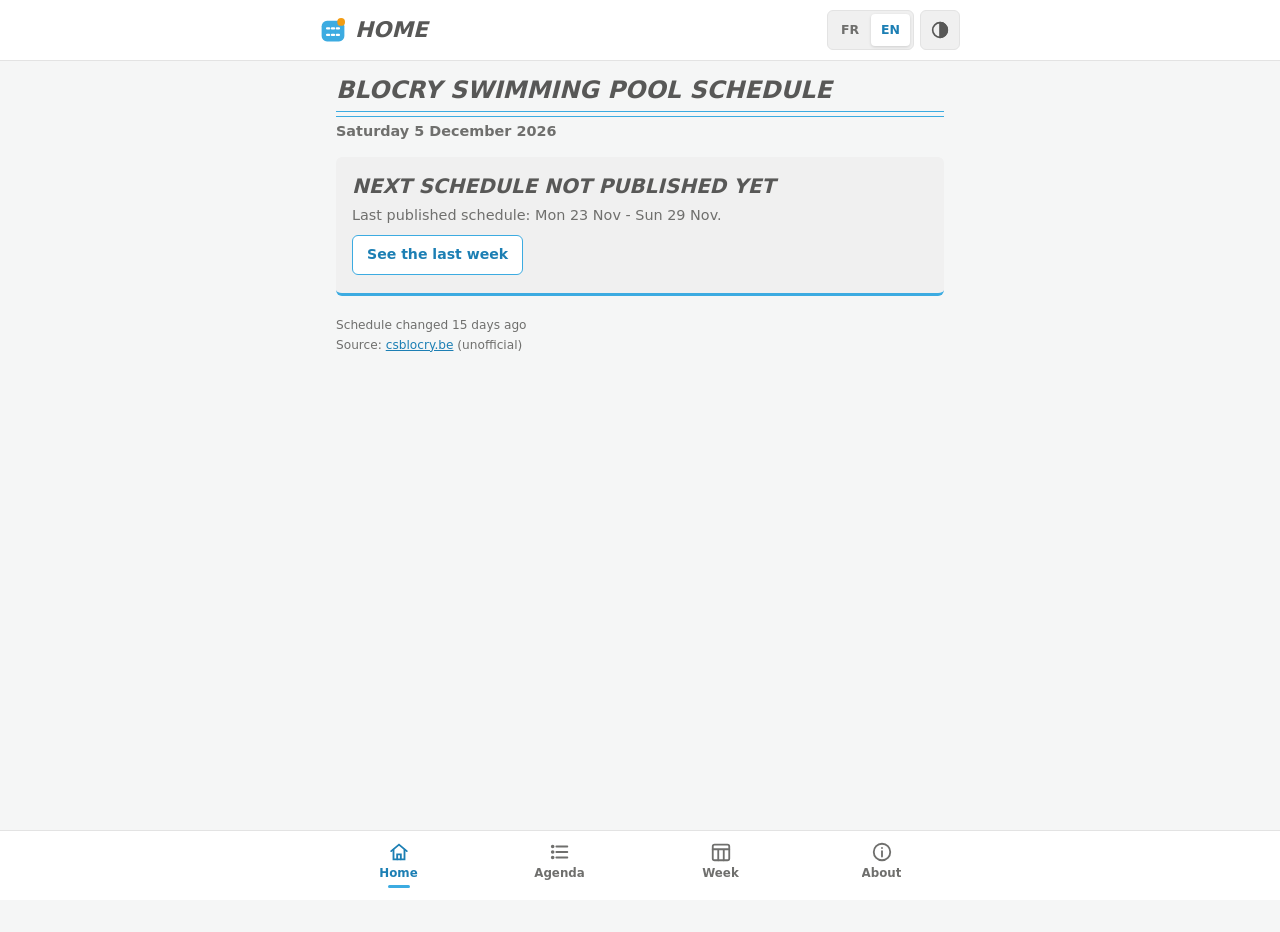
<file: site/index.html>
<!doctype html>
<html lang="fr">
<head>
<meta charset="utf-8">
<meta name="viewport" content="width=device-width,initial-scale=1,viewport-fit=cover">
<meta http-equiv="Content-Security-Policy" content="default-src 'self'; script-src 'self'; style-src 'self' https://fonts.googleapis.com; font-src https://fonts.gstatic.com; img-src 'self' data:; connect-src 'self'; manifest-src 'self'; worker-src 'self'; object-src 'none'; base-uri 'self'; form-action 'none'">
<title>Horaire Piscine Blocry</title>
<meta name="description" content="Horaire Piscine Blocry : couloirs libres à la piscine de Blocry (Louvain-la-Neuve), application non officielle. Blocry Swimming Pool schedule: lane availability, unofficial app.">
<meta name="theme-color" content="#FFFFFF" media="(prefers-color-scheme: light)">
<meta name="theme-color" content="#1D2327" media="(prefers-color-scheme: dark)">
<meta name="color-scheme" content="light dark">
<link rel="manifest" href="manifest.webmanifest">
<link rel="icon" href="icons/favicon.svg" type="image/svg+xml">
<link rel="icon" href="icons/icon-192.png" sizes="192x192" type="image/png">
<link rel="apple-touch-icon" href="icons/apple-touch-icon.png">
<meta name="apple-mobile-web-app-capable" content="yes">
<meta name="mobile-web-app-capable" content="yes">
<meta name="apple-mobile-web-app-status-bar-style" content="default">
<meta name="apple-mobile-web-app-title" content="Blocry Pool">
<link rel="preconnect" href="https://fonts.googleapis.com">
<link rel="preconnect" href="https://fonts.gstatic.com" crossorigin>
<link rel="stylesheet" href="https://fonts.googleapis.com/css2?family=Exo+2:ital,wght@0,700;1,800&family=Teko:wght@500;600&family=Open+Sans:wght@400;600;700&display=swap">
<link rel="stylesheet" href="app.css">
<!-- Not deferred: app.js applies the saved theme before first paint, then boots on DOMContentLoaded. -->
<script src="app.js"></script>
</head>
<body>
<div class="app" id="app">
  <header class="appbar">
    <div class="appbar-in">
      <h1 class="name"><svg class="mark" viewBox="0 0 24 24" aria-hidden="true"><rect x="1.5" y="3.5" width="21" height="19" rx="5" fill="var(--c50)"/><path d="M6.5 10.5H8.5M11 10.5H13M15.5 10.5H17.5M6.5 16.5H8.5M11 16.5H13M15.5 16.5H17.5" stroke="#fff" stroke-width="2" stroke-linecap="round" fill="none"/><circle cx="19.5" cy="4.5" r="3.6" fill="var(--now)"/></svg><span id="title">Accueil</span></h1>
      <div class="tools">
        <div class="seg lang" role="group" id="langs" aria-label="Langue">
          <button type="button" data-lang="fr" aria-pressed="true">FR</button>
          <button type="button" data-lang="en" aria-pressed="false">EN</button>
        </div>
        <button type="button" class="theme-btn" id="themebtn" data-cycle-theme="1" data-mode="auto" aria-label="Thème : automatique. Appuyer pour passer en clair."><svg viewBox="0 0 24 24" aria-hidden="true"><g class="ic-auto"><circle cx="12" cy="12" r="8"/><path d="M12 4a8 8 0 0 1 0 16z" class="fillc"/></g><g class="ic-light"><circle cx="12" cy="12" r="4"/><path d="M12 2.5v2M12 19.5v2M2.5 12h2M19.5 12h2M5.3 5.3l1.4 1.4M17.3 17.3l1.4 1.4M5.3 18.7l1.4-1.4M17.3 6.7l1.4-1.4"/></g><g class="ic-dark"><path d="M19.5 14.5A8 8 0 0 1 9.5 4.5a8 8 0 1 0 10 10z" class="fillc"/></g></svg></button>
      </div>
    </div>
  </header>
  <main class="main" id="main" tabindex="-1">
    <div class="loading" id="loading">Chargement...</div>
    <noscript><div class="empty-day">Cette application a besoin de JavaScript. This app needs JavaScript.</div></noscript>
  </main>
  <nav class="tabs" id="tabs" aria-label="Menu">
    <div class="tabs-in">
      <button type="button" class="tab" data-tab="home" aria-current="page"><svg viewBox="0 0 24 24" aria-hidden="true"><path d="M3.5 11 12 4l8.5 7"/><path d="M6 9.5V20h12V9.5"/><path d="M10 20v-5.5h4V20"/></svg><span>Accueil</span></button>
      <button type="button" class="tab" data-tab="agenda"><svg viewBox="0 0 24 24" aria-hidden="true"><path d="M8 6h12M8 12h12M8 18h12"/><circle cx="4" cy="6" r="1"/><circle cx="4" cy="12" r="1"/><circle cx="4" cy="18" r="1"/></svg><span>Agenda</span></button>
      <button type="button" class="tab" data-tab="week"><svg viewBox="0 0 24 24" aria-hidden="true"><rect x="3" y="4" width="18" height="17" rx="2"/><path d="M3 9h18M9 9v12M15 9v12"/></svg><span>Semaine</span></button>
      <button type="button" class="tab" data-tab="about"><svg viewBox="0 0 24 24" aria-hidden="true"><circle cx="12" cy="12" r="9"/><path d="M12 11v6M12 7.6v.1"/></svg><span>À propos</span></button>
    </div>
  </nav>
  <div class="scrim" id="scrim" hidden></div>
  <div class="bsheet" id="bsheet" role="dialog" aria-modal="true" aria-labelledby="sheet-title" hidden></div>
</div>
</body>
</html>
</file>
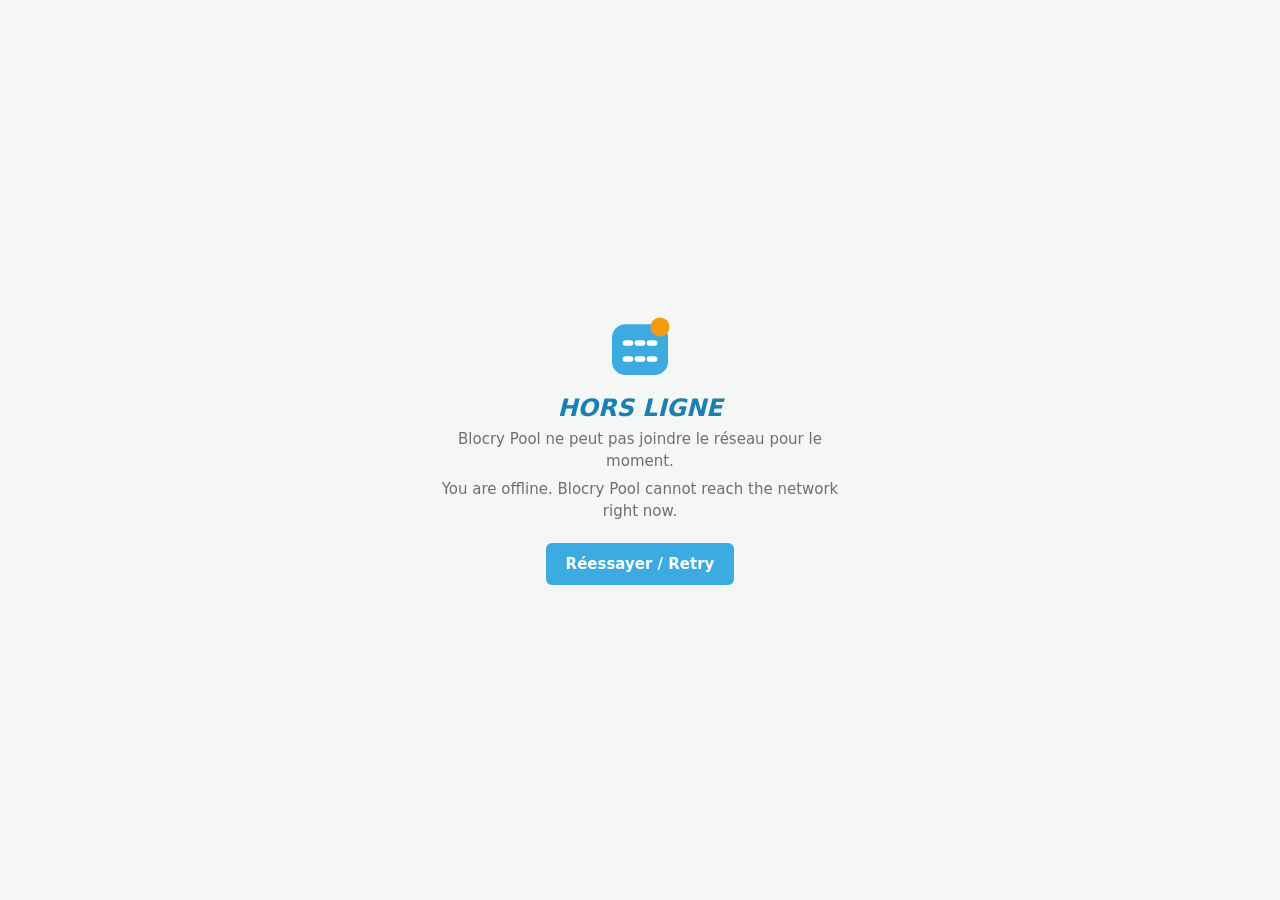
<file: site/offline.html>
<!doctype html>
<html lang="fr"><head>
<meta charset="utf-8"><meta name="viewport" content="width=device-width,initial-scale=1,viewport-fit=cover">
<meta http-equiv="Content-Security-Policy" content="default-src 'self'; style-src 'self' 'unsafe-inline'; img-src 'self' data:; script-src 'none'; object-src 'none'; base-uri 'self'">
<title>Horaire Piscine Blocry</title>
<meta name="theme-color" content="#3CABE1">
<link rel="icon" href="icons/favicon.svg" type="image/svg+xml">
<style>
  :root{--bg:#F5F6F6;--ink:#3E3E3D;--muted:#6F6F6D;--c50:#3CABE1;--c50ink:#1C7FB4;color-scheme:light dark}
  @media (prefers-color-scheme:dark){:root{--bg:#14181B;--ink:#E9EBEC;--muted:#9BA4A9;--c50:#4FB8EA;--c50ink:#7CCBF1}}
  body{font:15px/1.5 "Open Sans",system-ui,-apple-system,"Segoe UI",sans-serif;display:grid;place-items:center;min-height:100vh;min-height:100dvh;margin:0;padding:16px;box-sizing:border-box;background:var(--bg);color:var(--ink)}
  .card{text-align:center;max-width:26rem}
  img{width:64px;height:64px}
  h1{font:800 italic 1.5rem/1.1 "Exo 2","Trebuchet MS",system-ui,sans-serif;text-transform:uppercase;color:var(--c50ink);margin:.6rem 0 .4rem}
  p{margin:.3rem 0;color:var(--muted)}
  a{display:inline-block;margin-top:1rem;padding:.6rem 1.2rem;border-radius:6px;background:var(--c50);color:#fff;font-weight:700;text-decoration:none}
</style></head>
<body><div class="card">
  <img src="icons/favicon.svg" alt="">
  <h1>Hors ligne</h1>
  <p>Blocry Pool ne peut pas joindre le réseau pour le moment.</p>
  <p lang="en">You are offline. Blocry Pool cannot reach the network right now.</p>
  <a href="./">Réessayer / Retry</a>
</div></body></html>
</file>
<file: site/app.css>
/* Blocry Pool. Visual language: Exo 2 heavy italic caps with a double blue rule, Teko numerals,
   Open Sans body, sky blue = 50m, magenta = 25m, orange dot = now, grey panels with a 3px blue foot. */
:root{
  --bg:#F5F6F6; --surface:#FFFFFF; --sunk:#F0F0F0; --ink:#3E3E3D; --head:#585857; --muted:#6F6F6D; --line:#E3E3E3;
  --c50:#3CABE1; --c50ink:#1C7FB4; --c25:#C73274; --c25ink:#A8245E; --open:#2E9E5B; --now:#F39C12; --nowink:#B86E00; --empty:#E8EDF0;
  --warn:#9A5B00; --warnbg:#FFF3DC;
  --display:"Exo 2","Trebuchet MS",system-ui,sans-serif;
  --num:"Teko","Arial Narrow",system-ui,sans-serif;
  --body:"Open Sans",system-ui,-apple-system,"Segoe UI",sans-serif;
  --maxw:640px;
  color-scheme:light;
}
@media (prefers-color-scheme: dark){:root:not([data-theme="light"]){
  --bg:#14181B; --surface:#1D2327; --sunk:#192024; --ink:#E9EBEC; --head:#F2F3F3; --muted:#9BA4A9; --line:#2E373C;
  --c50:#4FB8EA; --c50ink:#7CCBF1; --c25:#DE4E8C; --c25ink:#F07BAD; --open:#46C27C; --now:#FFB03A; --nowink:#FFB03A; --empty:#263036;
  --warn:#FFC266; --warnbg:#3A2C14; color-scheme:dark}}
:root[data-theme="dark"]{
  --bg:#14181B; --surface:#1D2327; --sunk:#192024; --ink:#E9EBEC; --head:#F2F3F3; --muted:#9BA4A9; --line:#2E373C;
  --c50:#4FB8EA; --c50ink:#7CCBF1; --c25:#DE4E8C; --c25ink:#F07BAD; --open:#46C27C; --now:#FFB03A; --nowink:#FFB03A; --empty:#263036;
  --warn:#FFC266; --warnbg:#3A2C14; color-scheme:dark}

*{box-sizing:border-box}
html,body{height:100%;margin:0}
body{background:var(--bg);color:var(--ink);font:15px/1.5 var(--body);overflow:hidden;-webkit-tap-highlight-color:transparent;-webkit-text-size-adjust:100%}
button{font:inherit;color:inherit;cursor:pointer}
button:focus-visible,a:focus-visible,[tabindex]:focus-visible{outline:2px solid var(--c50);outline-offset:2px}
.main:focus{outline:none}
a{color:var(--c50ink)}

/* shell: app bar fixed on top, tab bar fixed at the bottom, content scrolls between */
.app{display:flex;flex-direction:column;height:100vh;height:100dvh;position:relative}
.appbar{flex:none;background:var(--surface);border-bottom:1px solid var(--line);
  padding:calc(env(safe-area-inset-top) + 10px) max(16px,env(safe-area-inset-right)) 10px max(16px,env(safe-area-inset-left));z-index:4}
.appbar-in,.tabs-in{max-width:var(--maxw);margin:0 auto}
.appbar-in{display:flex;align-items:center;justify-content:space-between;gap:8px}
.name{margin:0;font:800 italic 1.35rem/1 var(--display);text-transform:uppercase;color:var(--head);display:flex;align-items:center;gap:9px;min-width:0}
.name span{white-space:nowrap;overflow:hidden;text-overflow:ellipsis;padding-right:2px}
.mark{width:26px;height:26px;flex:none}
.main{flex:1;min-height:0;overflow-y:auto;overscroll-behavior:contain;-webkit-overflow-scrolling:touch;
  padding-left:env(safe-area-inset-left);padding-right:env(safe-area-inset-right)}
.inner{max-width:var(--maxw);margin:0 auto;padding-bottom:20px}
.tabs{flex:none;background:var(--surface);border-top:1px solid var(--line);
  padding:4px max(10px,env(safe-area-inset-right)) calc(env(safe-area-inset-bottom) + 6px) max(10px,env(safe-area-inset-left));z-index:4}
.tabs-in{display:grid;grid-template-columns:repeat(4,minmax(0,1fr));gap:4px}
.tab{border:0;background:none;display:grid;justify-items:center;align-content:center;gap:2px;font-size:.74rem;font-weight:700;color:var(--muted);padding:6px 2px;border-radius:6px;min-height:52px;min-width:0}
.tab span{max-width:100%;white-space:nowrap;overflow:hidden;text-overflow:ellipsis}
.tab svg{width:22px;height:22px;fill:none;stroke:currentColor;stroke-width:2;stroke-linecap:round}
.tab::after{content:"";width:22px;height:3px;border-radius:2px;background:transparent}
.tab[aria-current="page"]{color:var(--c50ink)}
.tab[aria-current="page"]::after{background:var(--c50)}
.loading{padding:40px 16px;text-align:center;color:var(--muted)}

/* shared controls */
.seg{display:inline-flex;background:var(--sunk);border:1px solid var(--line);border-radius:6px;padding:3px;gap:2px;flex:none}
.seg button{border:0;background:none;padding:6px 12px;border-radius:4px;font-weight:700;font-size:.85rem;color:var(--muted);min-height:34px}
.seg button[aria-pressed="true"]{background:var(--surface);color:var(--c50ink);box-shadow:0 1px 3px rgba(0,0,0,.14)}
.lang button{padding:4px 10px;min-height:32px;font-size:.78rem}
.tools{display:flex;align-items:center;gap:6px;flex:none}
.theme-btn{width:40px;height:40px;flex:none;border:1px solid var(--line);background:var(--sunk);border-radius:6px;padding:0;display:grid;place-items:center;color:var(--head)}
.theme-btn svg{width:22px;height:22px;fill:none;stroke:currentColor;stroke-width:1.8;stroke-linecap:round;stroke-linejoin:round}
.theme-btn .fillc{fill:currentColor}
.theme-btn g{display:none}
.theme-btn[data-mode="auto"] .ic-auto,.theme-btn[data-mode="light"] .ic-light,.theme-btn[data-mode="dark"] .ic-dark{display:inline}
.theme-btn[data-mode="light"]{color:var(--nowink)}
.theme-btn[data-mode="dark"]{color:var(--c50ink)}
.chip{flex:none;border:1px solid var(--line);background:var(--surface);border-radius:999px;padding:6px 13px;font-size:.84rem;font-weight:700;color:var(--muted);min-height:38px}
.chip[aria-pressed="true"]{background:var(--c50);border-color:var(--c50);color:#fff}
.filters{display:grid;gap:8px;padding:10px 16px;background:color-mix(in oklab,var(--bg) 92%,transparent);
  -webkit-backdrop-filter:blur(8px);backdrop-filter:blur(8px);position:sticky;top:0;z-index:3;border-bottom:1px solid var(--line)}
.fbar{display:flex;gap:6px;align-items:center;min-width:0;overflow-x:auto;scrollbar-width:none;margin:-2px -16px;padding:2px 16px}
.fbar::-webkit-scrollbar{display:none}
.fsum{display:inline-flex;align-items:center;gap:5px;flex:0 1 auto;min-width:0;border:1px solid var(--c50);color:var(--c50ink);
  background:color-mix(in oklab,var(--c50) 10%,var(--surface));border-radius:999px;padding:5px 10px 5px 11px;font-weight:700;font-size:.8rem;min-height:38px;white-space:nowrap}
.fsum .k{font-weight:600;font-size:.74rem;color:var(--muted);flex:none}
.fsum .v{min-width:0;overflow:hidden;text-overflow:ellipsis}
.fsum[aria-expanded="true"]{background:var(--c50);color:#fff}
.fsum[aria-expanded="true"] .k{color:#fff;opacity:.85}
.fsum .car{display:inline-block;transition:transform .15s;font-size:.7rem;flex:none}
.fsum[aria-expanded="true"] .car{transform:rotate(180deg)}
.fpanel{display:flex;flex-wrap:wrap;gap:6px}
.k25,.k50{display:inline-block;width:.8em;height:.8em;border-radius:2px;vertical-align:-.05em;margin-right:.3em}
.k25{background:var(--c25)}.k50{background:var(--c50)}

/* home hero: app identity */
.hero{margin:16px 16px 0;display:grid;gap:4px}
.hero-t{margin:0;font:800 italic 1.5rem/1.1 var(--display);text-transform:uppercase;color:var(--head);text-wrap:balance}
.hero-t::after{content:"";display:block;margin-top:8px;height:4px;border-top:1px solid var(--c50);border-bottom:1px solid var(--c50)}
.hero-d{margin:0;font-size:.9rem;font-weight:600;color:var(--muted)}
.next-card .nx-when{display:flex;flex-wrap:wrap;align-items:baseline;gap:4px 12px;color:var(--ink);font-size:.95rem}
.next-card .nx-h{font:600 1.5rem/.9 var(--num);padding-top:.1em;font-variant-numeric:tabular-nums}
.next-card .nx-l{font-weight:700;font-size:.86rem}
.next-card .nx-l .a{color:var(--c25ink)}
.next-card .nx-l .b{color:var(--c50ink)}

/* about */
.about-card{margin:0 16px 14px;background:var(--surface);border:1px solid var(--line);border-radius:6px;padding:12px 14px;display:grid;gap:8px;font-size:.9rem}
.about-card p{margin:0}
.disc p{color:var(--ink)}
.disc p b{color:var(--head)}
.addr{font-style:normal;font-weight:600;color:var(--ink);line-height:1.45}
.phone{display:flex;flex-wrap:wrap;align-items:center;gap:6px 10px}
.phone .k{color:var(--muted);font-size:.84rem}
.phone .num{font:600 1.45rem/.9 var(--num);padding-top:.1em;letter-spacing:.02em;user-select:text;-webkit-user-select:text;font-variant-numeric:tabular-nums}
.btn-sm{display:inline-grid;place-items:center;min-height:40px;padding:6px 14px;text-decoration:none}
.links{margin:0;padding-left:1.2em;display:grid;gap:6px}
.links a{overflow-wrap:anywhere}
.about-card.how{padding-left:2.2em;gap:6px}
.kvs{margin-top:0}
.kv{display:grid;gap:1px}
.kv dt{font-size:.78rem;font-weight:700;color:var(--muted);text-transform:uppercase;letter-spacing:.04em}
.kv dd{margin:0;color:var(--ink)}
.muted-i{color:var(--muted)}

/* banners */
.banner{margin:10px 16px 0;padding:8px 12px;border-radius:6px;font-size:.84rem;font-weight:600;background:var(--warnbg);color:var(--warn)}

/* now card */
.now-card{margin:14px 16px 12px;background:var(--sunk);border-bottom:3px solid var(--c50);border-radius:6px;padding:14px 16px;display:grid;gap:10px}
.now-top{display:flex;justify-content:space-between;align-items:center;gap:8px}
.pill{display:inline-flex;align-items:center;gap:6px;font-size:.76rem;font-weight:700;letter-spacing:.06em;text-transform:uppercase;padding:3px 10px;border-radius:999px;white-space:nowrap}
.pill .dot{width:7px;height:7px;border-radius:50%;background:currentColor;flex:none}
.pill.open{background:color-mix(in oklab,var(--open) 16%,transparent);color:var(--open)}
.pill.open .dot{background:var(--now)}
.pill.pause{background:color-mix(in oklab,var(--now) 18%,transparent);color:var(--nowink)}
.pill.closed{background:var(--surface);color:var(--muted)}
.now-time{font-size:.85rem;color:var(--muted);font-variant-numeric:tabular-nums}
/* lane banners: swimmer photo under a lane-color veil, white text */
.big{display:grid;gap:8px}
.ban{position:relative;height:92px;border-radius:8px;overflow:hidden;color:#fff;background:center/cover no-repeat;isolation:isolate}
.ban::before{content:"";position:absolute;inset:0;z-index:-1;opacity:.62}
.ban.b50{background-image:url(img/swim50.jpg)}.ban.b50::before{background:#1C7FB4}
.ban.b25{background-image:url(img/swim25.jpg)}.ban.b25::before{background:#A8245E}
.ban.bclosed{background-image:url(img/pool-closed.jpg)}.ban.bclosed::before{background:#B3261E}
.ban.bclosed .n{text-transform:uppercase}
.ban .h{position:absolute;left:14px;top:10px;display:flex;align-items:baseline;gap:8px}
.ban .n{font:600 3.75rem/.85 var(--num);padding-top:.1em;font-variant-numeric:tabular-nums}
.ban .u{font-size:.82rem;font-weight:700}
.ban .d{position:absolute;right:14px;bottom:4px;font:600 2.5rem/1 var(--num)}
.now-foot{font-size:.86rem;color:var(--muted)}
.now-foot b{color:var(--ink)}
.state-card{margin:14px 16px 12px;background:var(--sunk);border-bottom:3px solid var(--c50);border-radius:6px;padding:18px 16px;display:grid;gap:8px}
.state-card h2{margin:0;font:800 italic 1.25rem/1.1 var(--display);text-transform:uppercase;color:var(--head);text-wrap:balance}
.state-card p{margin:0;color:var(--muted);font-size:.9rem}
.btn{justify-self:start;border:1px solid var(--c50);background:var(--surface);color:var(--c50ink);border-radius:6px;padding:8px 14px;font-weight:700;font-size:.88rem;min-height:40px}

/* pool plan */
.plan{display:grid;gap:2px;padding:6px 8px;background:color-mix(in oklab,var(--c50) 14%,var(--surface));border-radius:4px}
.plan .row{display:grid;grid-template-columns:1fr 5px 1fr;height:6px}
.plan .row.full{grid-template-columns:1fr}
.plan i{display:block;border-radius:2px;background:color-mix(in oklab,var(--c50) 22%,var(--surface))}
.plan i.on50{background:var(--c50)}
.plan i.on25{background:var(--c25)}
.plan .pont{background:var(--muted);opacity:.55}
.plan-cap{display:flex;justify-content:space-between;flex-wrap:wrap;gap:0 10px;font-size:.7rem;color:var(--muted);margin-top:-4px}

/* agenda */
.next-line{margin:12px 16px 10px;font-size:.86rem;padding:9px 12px;border-radius:12px;border:1px dashed var(--line);color:var(--muted)}
.next-line b{color:var(--ink)}
.h2{margin:4px 16px 8px;font:800 italic 1.05rem/1.1 var(--display);text-transform:uppercase;color:var(--head);display:flex;align-items:center;gap:10px}
.h2::after{content:"";flex:1;height:4px;border-top:1px solid var(--c50);border-bottom:1px solid var(--c50);min-width:24px}
.days{display:flex;gap:6px;overflow-x:auto;padding:4px 16px 12px;scroll-padding-inline:16px;scrollbar-width:none;scroll-snap-type:x proximity}
.days::-webkit-scrollbar{display:none}
.day{flex:none;width:58px;scroll-snap-align:start;border:1px solid var(--line);background:var(--surface);border-radius:6px;padding:7px 6px 6px;display:grid;justify-items:center;gap:3px}
.day .dw{font-size:.68rem;font-weight:700;text-transform:uppercase;letter-spacing:.06em;color:var(--muted);white-space:nowrap}
.day .dn{font:600 1.6rem/.9 var(--num);padding-top:.1em}
.day .spark{display:grid;grid-template-columns:repeat(30,1fr);width:100%;height:5px;border-radius:2px;overflow:hidden;background:var(--empty)}
.day .spark i{display:block}
.day .spark i.on{background:var(--open)}
.day[aria-pressed="true"]{background:var(--c50);border-color:var(--c50)}
.day[aria-pressed="true"] .dw,.day[aria-pressed="true"] .dn{color:#fff}
.day.today .dw::after{content:" \2022";color:var(--now)}
.day[aria-pressed="true"].today .dw::after{color:#fff}
.list{list-style:none;margin:0;padding:0 16px 8px;display:grid;gap:8px}
.sess{display:grid;grid-template-columns:62px minmax(0,1fr);gap:12px;background:var(--surface);border:1px solid var(--line);border-radius:6px;padding:10px 12px;align-items:center;width:100%;text-align:left}
.sess:active{background:var(--sunk)}
.sess.live{border-color:var(--now);box-shadow:inset 3px 0 0 var(--now)}
.sess .t1{font:600 1.55rem/.9 var(--num);padding-top:.1em;font-variant-numeric:tabular-nums}
.sess .t2{font-size:.78rem;color:var(--muted);font-variant-numeric:tabular-nums;white-space:nowrap}
.bars{display:grid;gap:5px;min-width:0}
.bar{display:grid;grid-template-columns:30px minmax(0,1fr) 24px;gap:8px;align-items:center;font-size:.75rem;font-weight:700;color:var(--muted)}
.bar .track{height:9px;border-radius:5px;background:var(--empty);overflow:hidden}
.bar .fill{height:100%;border-radius:5px;width:0}
.bar.b25 .fill{background:var(--c25)}
.bar.b50 .fill{background:var(--c50)}
.bar .v{font:600 1.2rem/.9 var(--num);padding-top:.1em;color:var(--ink);text-align:right;font-variant-numeric:tabular-nums}
.note{grid-column:1/-1;font-size:.8rem;color:var(--ink);background:var(--sunk);border-radius:4px;padding:5px 8px;overflow-wrap:anywhere}
.note::before{content:"i";display:inline-grid;place-items:center;width:15px;height:15px;border-radius:50%;background:var(--c50);color:#fff;font:700 .66rem/1 var(--body);margin-right:6px;vertical-align:1px}
.suspect{grid-column:1/-1;font-size:.78rem;font-weight:600;color:var(--warn);background:var(--warnbg);border-radius:4px;padding:4px 8px}
.suspect::before{content:"!";display:inline-grid;place-items:center;width:15px;height:15px;border-radius:50%;background:var(--warn);color:var(--surface);font:700 .66rem/1 var(--body);margin-right:6px;vertical-align:1px}
.change,.closure{display:flex;gap:8px;align-items:center;font-size:.8rem;color:var(--muted);padding:2px 4px;text-align:center}
.change::before,.change::after{content:"";flex:1;min-width:16px;border-top:1px dashed var(--muted);opacity:.6}
.closure::before,.closure::after{content:"";flex:1;min-width:16px;height:5px;background:repeating-linear-gradient(135deg,transparent 0 3px,var(--line) 3px 4px)}
.closed-day,.empty-day{margin:0 16px 8px;padding:24px 16px;text-align:center;border-radius:6px;background:var(--sunk);color:var(--muted);font-size:.92rem}
.closed-day{font-weight:700;background:repeating-linear-gradient(135deg,var(--sunk) 0 6px,color-mix(in oklab,var(--line) 70%,var(--sunk)) 6px 8px)}
.foot{padding:8px 16px 4px;font-size:.76rem;color:var(--muted);display:grid;gap:2px}

/* week */
.subrow{display:flex;flex-wrap:wrap;justify-content:space-between;align-items:center;gap:8px}
.subrow .seg button{padding:6px 8px;font-size:.82rem}
.weeknav{display:flex;align-items:center;gap:2px;margin-left:auto}
.icon-btn{width:36px;height:38px;border-radius:6px;border:1px solid var(--line);background:var(--surface);font-size:1.25rem;line-height:1;display:grid;place-items:center;padding:0}
.icon-btn:disabled{opacity:.3;cursor:default}
.wk{font:600 1.12rem/.9 var(--num);padding:.12em 2px 0;text-align:center;font-variant-numeric:tabular-nums;white-space:nowrap;min-width:88px}
.muted{color:var(--muted);font-size:.84rem;padding:6px 0}
.grid-wrap{padding:8px 12px 6px 4px;position:relative}
.ghead,.grid{display:grid;grid-template-columns:34px repeat(7,minmax(0,1fr));column-gap:3px}
.ghead{padding-bottom:4px}
.ghead div{text-align:center;font-size:.66rem;font-weight:700;text-transform:uppercase;color:var(--muted);line-height:1.15;padding-top:4px}
.ghead div b{display:block;font:600 1.3rem/.9 var(--num);padding-top:.1em;color:var(--ink)}
.ghead .today,.ghead .today b{color:var(--nowink)}
.grid{grid-auto-rows:15px;row-gap:2px;position:relative}
.hr{font-size:.62rem;color:var(--muted);text-align:right;padding-right:4px;line-height:1;transform:translateY(-4px);font-variant-numeric:tabular-nums}
.c{border:0;padding:0;border-radius:3px;background:var(--empty);display:flex;overflow:hidden;min-width:0}
.c.closed{background:repeating-linear-gradient(135deg,transparent 0 3px,var(--line) 3px 4px)}
.c.chg{background:repeating-linear-gradient(90deg,var(--muted) 0 2px,transparent 2px 5px);opacity:.5}
.c i{flex:1;display:block}
.c i+i{border-left:1px solid var(--bg)}
.c.sel{outline:2px solid var(--ink);outline-offset:1px;z-index:1}
.c:focus-visible{outline-offset:1px;z-index:1}
.nowline{position:absolute;height:2px;background:var(--now);z-index:2;pointer-events:none}
.nowline::before{content:"";position:absolute;left:-3px;top:-3px;width:8px;height:8px;border-radius:50%;background:var(--now)}
.legend{display:flex;flex-wrap:wrap;gap:6px 14px;padding:6px 16px 8px;font-size:.74rem;color:var(--muted);align-items:center}
.ramp{display:inline-flex;gap:2px;vertical-align:middle;margin-left:4px}
.ramp i{width:14px;height:10px;border-radius:2px;display:block}
.lg-closed,.lg-chg{display:inline-block;width:14px;height:10px;border-radius:2px;vertical-align:middle;margin-right:4px}
.lg-closed{background:repeating-linear-gradient(135deg,transparent 0 3px,var(--muted) 3px 4px);opacity:.6}
.lg-chg{background:repeating-linear-gradient(90deg,var(--muted) 0 2px,transparent 2px 5px);opacity:.6}

/* bottom sheet */
.scrim{position:absolute;inset:0;background:rgba(10,20,26,.38);z-index:8}
.scrim[hidden]{display:none}
.bsheet{position:absolute;left:0;right:0;bottom:0;margin:0 auto;max-width:var(--maxw);max-height:85%;overflow-y:auto;background:var(--surface);
  border-top:1px solid var(--line);border-radius:22px 22px 0 0;padding:10px 18px calc(env(safe-area-inset-bottom) + 18px);
  box-shadow:0 -10px 30px rgba(0,0,0,.2);z-index:9;display:grid;gap:10px;transition:transform .22s ease}
.bsheet[hidden]{display:grid!important;transform:translateY(110%);visibility:hidden}
.grab{width:40px;height:4px;border-radius:2px;background:var(--line);justify-self:center}
.bsheet h2{margin:0;font:800 italic 1.2rem/1.1 var(--display);text-transform:uppercase;color:var(--head)}
.bsheet .sub{font-size:.86rem;color:var(--muted)}
.sfoot{display:flex;align-items:center;justify-content:space-between;gap:10px}
.snav{display:flex;gap:8px}
.snav .icon-btn{width:48px;height:44px;font-size:1.5rem}
.bsheet .close{justify-self:end;margin-left:auto;border:1px solid var(--line);background:var(--sunk);border-radius:10px;padding:8px 18px;font-weight:700;font-size:.88rem;min-height:44px}

/* add to calendar (sheet form) */
.btn:disabled,.chip:disabled{opacity:.45;cursor:default}
.btn-main{background:var(--c50);color:#14181B}
.bsheet .cal-add{justify-self:stretch;min-height:44px}
.cal-times{display:grid;grid-template-columns:minmax(0,1fr) minmax(0,1fr);gap:10px}
.cal-f,.cal-k{font-size:.74rem;font-weight:700;color:var(--muted);text-transform:uppercase;letter-spacing:.04em}
.cal-f{display:grid;gap:3px;min-width:0}
.cal-f input{font:600 1.5rem/1 var(--num);color:var(--ink);background:var(--sunk);border:1px solid var(--line);border-radius:6px;padding:6px 10px 4px;min-height:44px;width:100%;min-width:0;font-variant-numeric:tabular-nums}
.cal-f input:focus-visible,.cal-check input:focus-visible{outline:2px solid var(--c50);outline-offset:2px}
.cal-row{display:grid;gap:6px}
.cal-chips{display:flex;flex-wrap:wrap;gap:6px;align-items:center}
.cal-chips .chip{min-height:44px;min-width:44px}
.cal-check{display:flex;align-items:center;gap:10px;min-height:44px;font-weight:700;color:var(--ink);cursor:pointer}
.cal-check input{width:22px;height:22px;margin:0;accent-color:var(--c50);flex:none}
.cal-warn{display:grid;gap:2px;font-size:.84rem;color:var(--warn);background:var(--warnbg);border-radius:6px;padding:8px 10px;overflow-wrap:anywhere}
.cal-warn[hidden],.cal-err[hidden]{display:none}
.cal-err{font-size:.84rem;font-weight:700;color:var(--c25ink)}
.cal-actions{display:flex;flex-wrap:wrap;gap:8px}
.cal-actions .btn{min-height:44px;flex:1 1 auto}
.cal-gcal{display:inline-flex;align-items:center;min-height:44px;font-size:.86rem;font-weight:700;justify-self:start}
.cal-gcal:not([href]){color:var(--muted);pointer-events:none}
.cal-done{font-size:.84rem;font-weight:700;color:var(--open)}
.cal-done:empty{display:none}

@media (prefers-reduced-motion:reduce){
  .bsheet,.fsum .car{transition:none}
  .days{scroll-behavior:auto}
}
</file>
